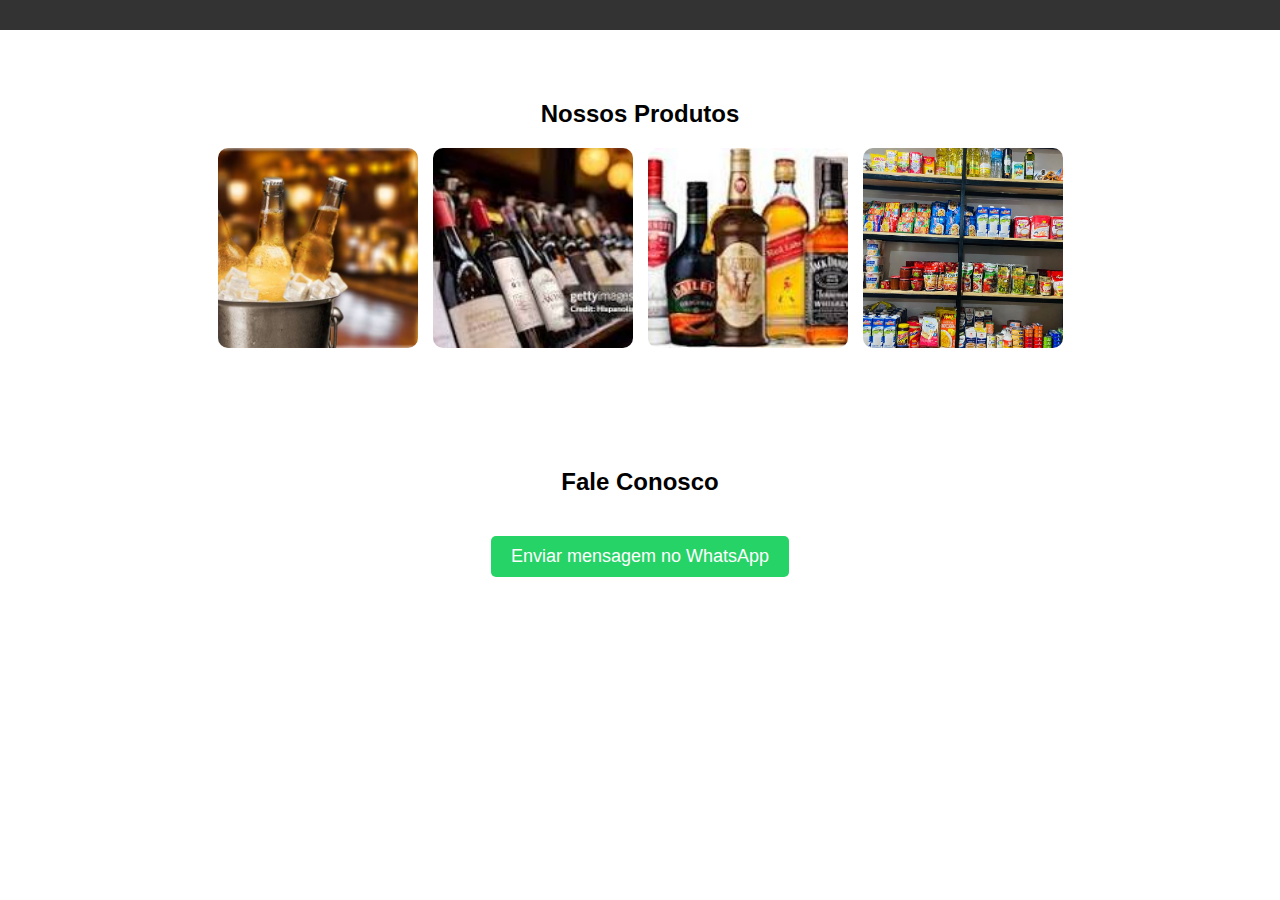
<file: deposito-bebidas/index.html>
<!DOCTYPE html>
<html lang="pt-BR">
<head>
    <meta charset="UTF-8">
    <meta name="viewport" content="width=device-width, initial-scale=1.0">
    <title>Conveniência Babinho</title>
    <style>
        body { font-family: Arial, sans-serif; margin: 0; padding: 0; text-align: center; }
        header { background: #333; color: white; padding: 15px; position: fixed; width: 100%; top: 0; left: 0; z-index: 1000; }
        nav { display: flex; justify-content: center; gap: 20px; }
        nav a { color: white; text-decoration: none; font-size: 18px; cursor: pointer; padding: 10px; transition: background 0.3s ease; }
        nav a:hover { background: rgba(255, 255, 255, 0.2); border-radius: 5px; }
        .container { padding: 80px 20px 20px; }
        .gallery { display: flex; flex-wrap: wrap; justify-content: center; gap: 15px; }
        .gallery img { width: 200px; height: 200px; object-fit: cover; border-radius: 10px; transition: transform 0.3s ease; cursor: pointer; }
        .gallery img:hover { transform: scale(1.1); }
        .whatsapp-btn { display: inline-block; margin-top: 20px; padding: 10px 20px; background: #25D366; color: white; text-decoration: none; font-size: 18px; border-radius: 5px; transition: background 0.3s ease; }
        .whatsapp-btn:hover { background: #1ebe57; }
    </style>
</head>
<body>
    <header></header>
    
    
    <div class="container" id="produtos">
        <h2>Nossos Produtos</h2>
        <div class="gallery">
            <img src="./img/cerveja.jpg" alt="Produto 1">
            <img src="./img/vinho.jpeg" alt="Produto 2">
            <img src="./img/destilados.jpeg" alt="Produto 3">
            <img src="./img/conviniencia.jpg" alt="Produto 4">
        </div>
    </div>
    
    <div class="container" id="contato">
        <h2>Fale Conosco</h2>
        <a href="https://wa.me/5584987251752" class="whatsapp-btn" target="_blank">Enviar mensagem no WhatsApp</a>
    </div>

    <script>
        document.querySelectorAll('nav a').forEach(anchor => {
            anchor.addEventListener('click', function(e) {
                e.preventDefault();
                const targetId = this.getAttribute('href').substring(1);
                document.getElementById(targetId).scrollIntoView({ behavior: 'smooth' });
            });
        });
    </script>
</body>
</html>
</file>
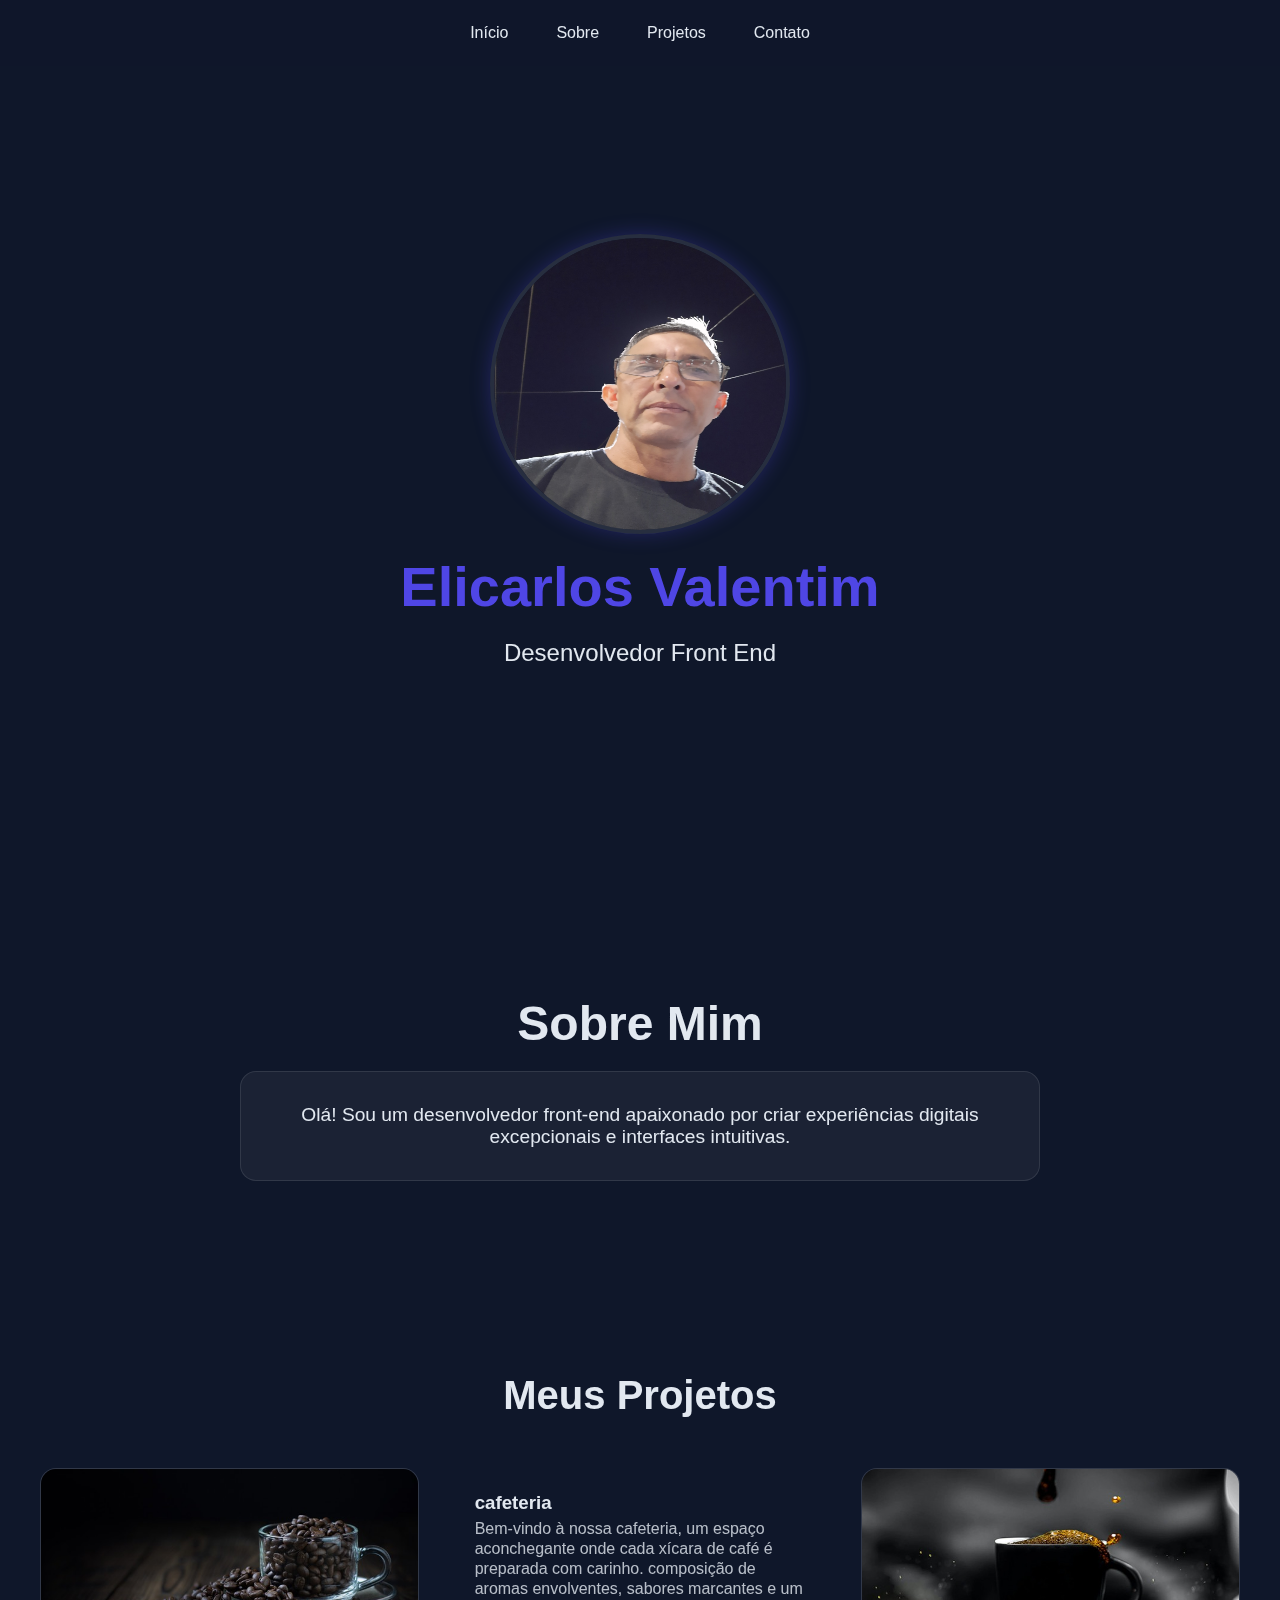
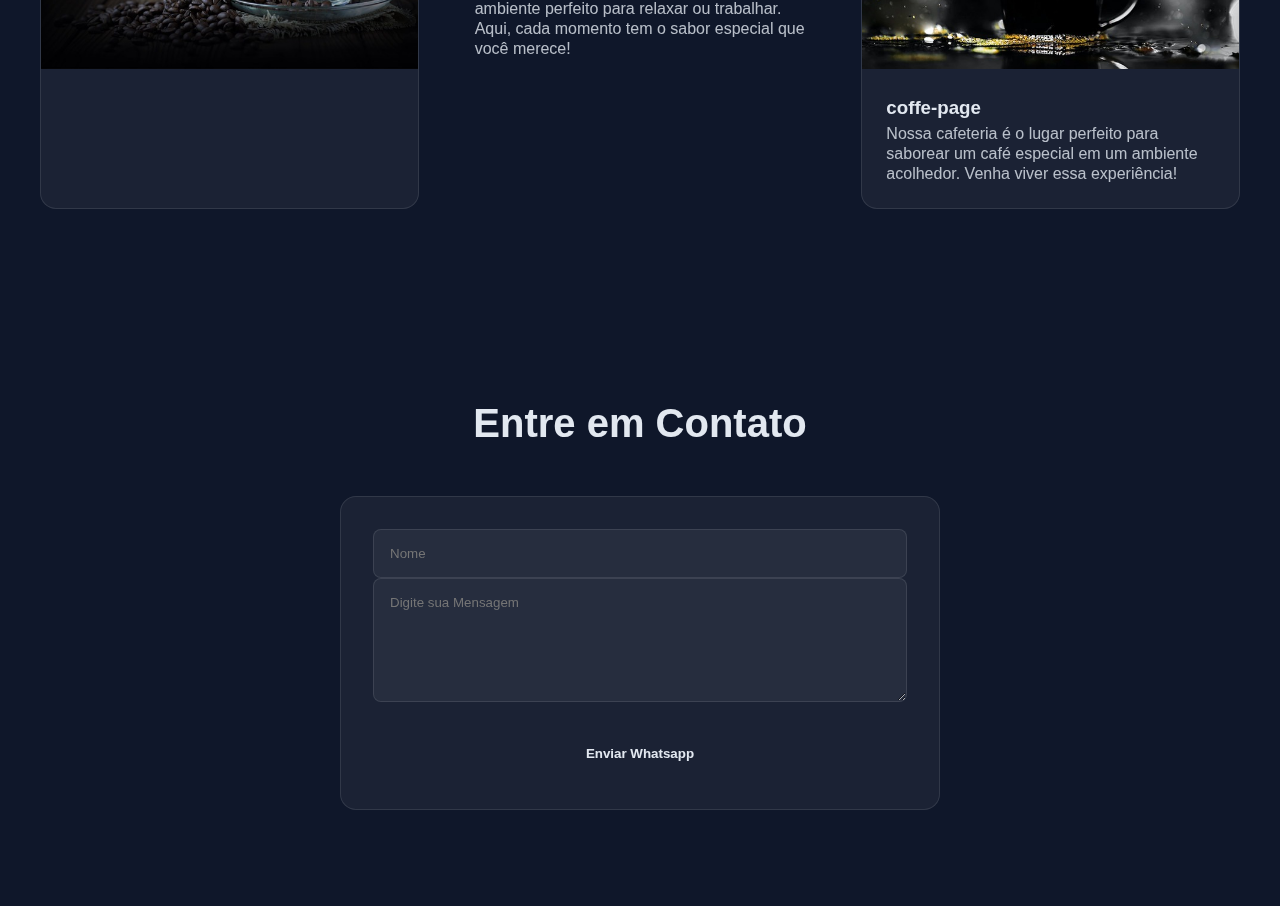
<file: Portfolio-eli2/index.html>
<!DOCTYPE html>
<html lang="pt-br">
  <head>
    <meta charset="UTF-8" />
    <meta name="viewport" content="width=device-width, initial-scale=1.0" />
    <link rel="stylesheet" href="styles.css" />
    <title>Portfólio</title>
  </head>
  <body>
    <div class="particulas"></div>
    <nav class="navegacao">
      <ul class="menu">
        <li>
          <a href="#inicio" class="menu-link">Início</a>
        </li>
        <li>
          <a href="#sobre" class="menu-link">Sobre</a>
        </li>
        <li>
          <a href="#projetos" class="menu-link">Projetos</a>
        </li>
        <li>
          <a href="#contato" class="menu-link">Contato</a>
        </li>
      </ul>
    </nav>

    <main id="inicio" class="cabecalho">
      <img
        src="./img/IMG_20221116_185719904.jpg"
        alt="Foto de Elicarlos Valentim"
        class="foto-perfil"/>

      <h1>Elicarlos Valentim</h1>

      <p class="cabecalho-sub-titulo">Desenvolvedor Front End</p>
    </main>

    <section id="sobre" class="sobre">
      <h2 class="sobre-titulo">Sobre Mim</h2>
      <div class="sobre-caixa">
        <p class="sobre-paragrafo">
          Olá! Sou um desenvolvedor front-end apaixonado por criar experiências
          digitais excepcionais e interfaces intuitivas.
        </p>
      </div>
    </section>

    <section id="projetos" class="projetos">
      <h2 class="projetos-titulo">Meus Projetos</h2>
      <div class="projetos-caixa">
        <div class="projetos-card">
          <img
            src="./img/WhatsApp Image 2025-03-11 at 22.55.45.jpeg"
            alt="projeto1"
            class="projetos-imagem"
          />
        </div>

        <div class="caixa-textos-projetos">
          <h3 class="info-projetos">cafeteria</h3>
          <p class="paragrafo-projetos">
            Bem-vindo à nossa cafeteria, um espaço aconchegante onde cada xícara
            de café é preparada com carinho. composição de aromas envolventes,
            sabores marcantes e um ambiente perfeito para relaxar ou trabalhar.
            Aqui, cada momento tem o sabor especial que você merece!
          </p>
        </div>

        <div class="projetos-card">
          <img
            src="./img/WhatsApp Image 2025-03-11 at 22.58.16.jpeg"
            alt="projeto2"
            class="projetos-imagem">

          <div class="caixa-textos-projetos">

            <h3 class="info-projetos">coffe-page</h3>

            <p class="paragrafo-projetos">
              Nossa cafeteria é o lugar perfeito para saborear um café especial
              em um ambiente acolhedor. Venha viver essa experiência!
            </p>

          </div>

        </div>

      </div>

    </section>

    <section id="contatos" class="contatos">

      <h2 class="contatos-titulo">Entre em Contato</h2>

      <form
        class="formulario-contato"
        id="formulario"
        onsubmit="enviarWhats(event)">

        <div class="nome-form">

          <input placeholder="Nome" class="campo-form" id="nome" />

        </div>

        <div class="grupo-form">

          <textarea
            class="campo-form"
            placeholder="Digite sua Mensagem"
            rows="6"
            id="mensagem"></textarea>

        </div>

        <button type="submit" class="botão-form">Enviar Whatsapp</button>

      </form>

    </section>

    <script src="scripts.js"></script>
  </body>
</html>
</file>
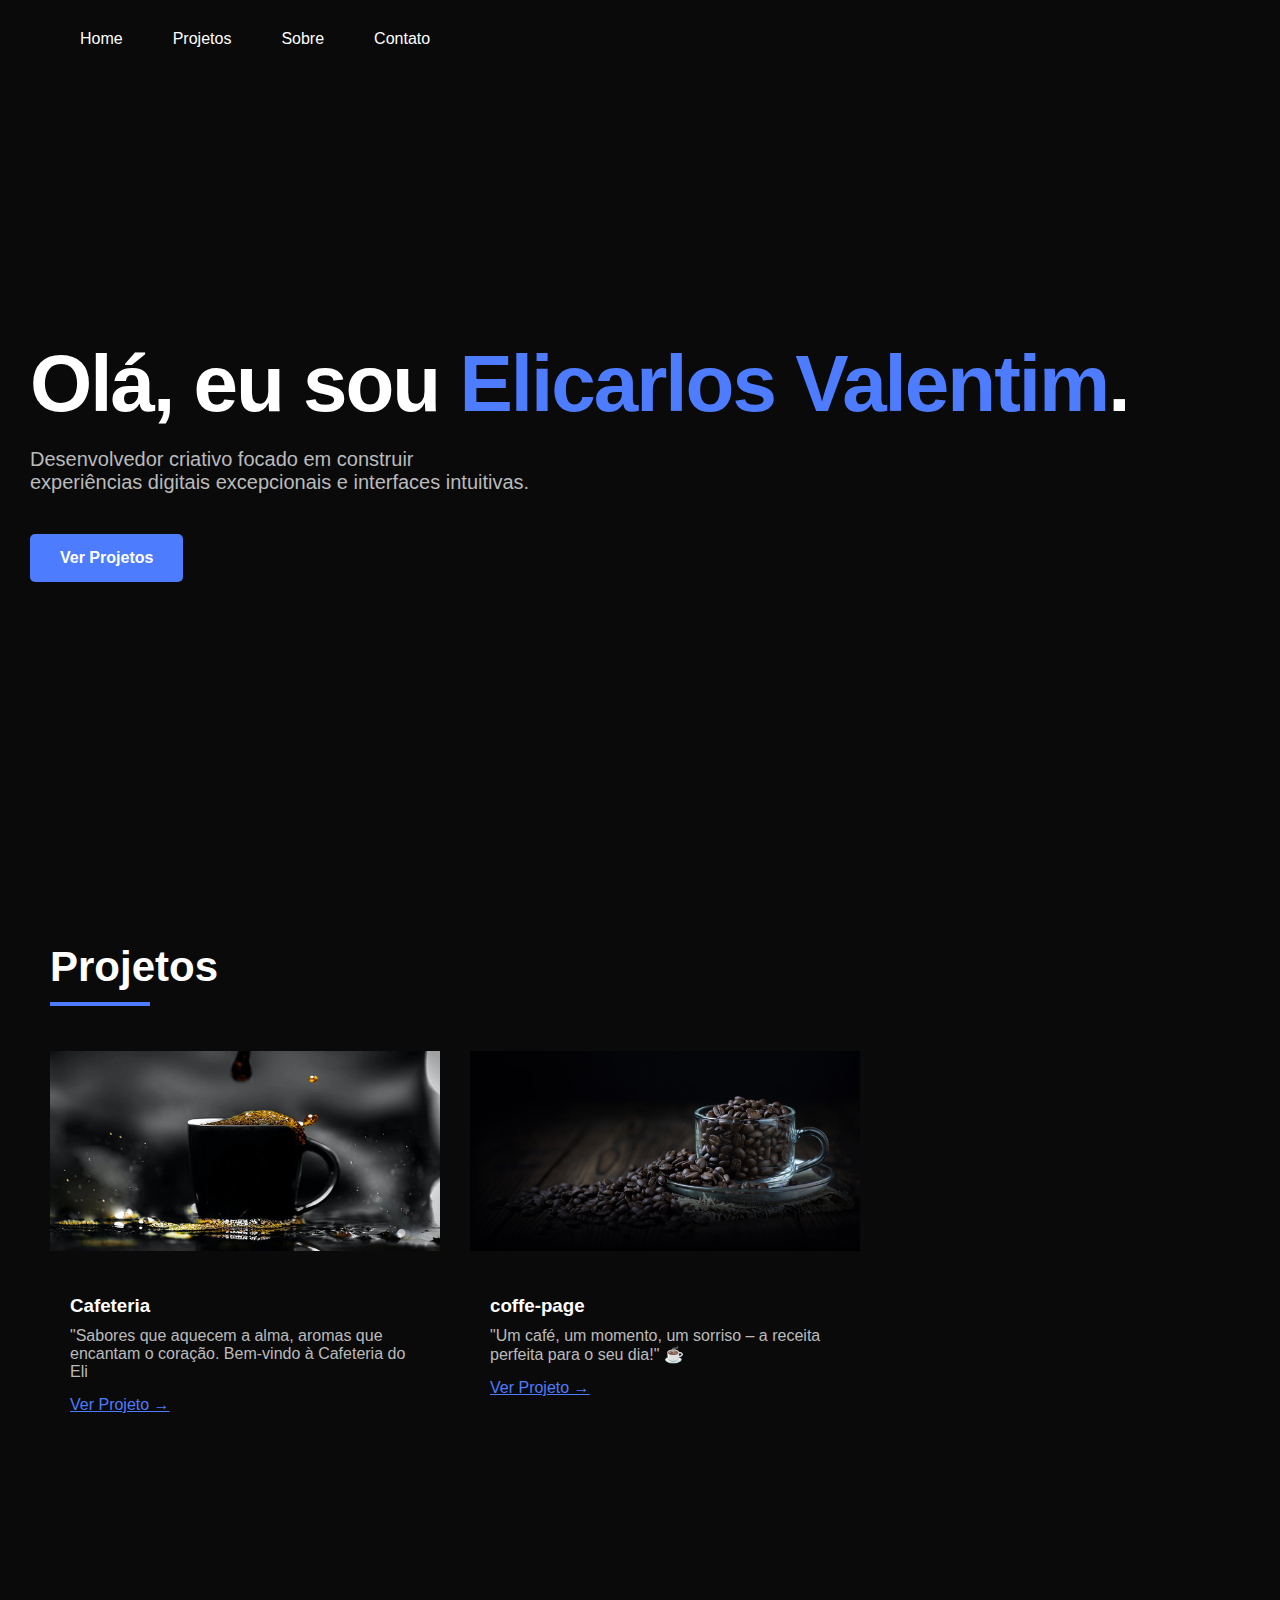
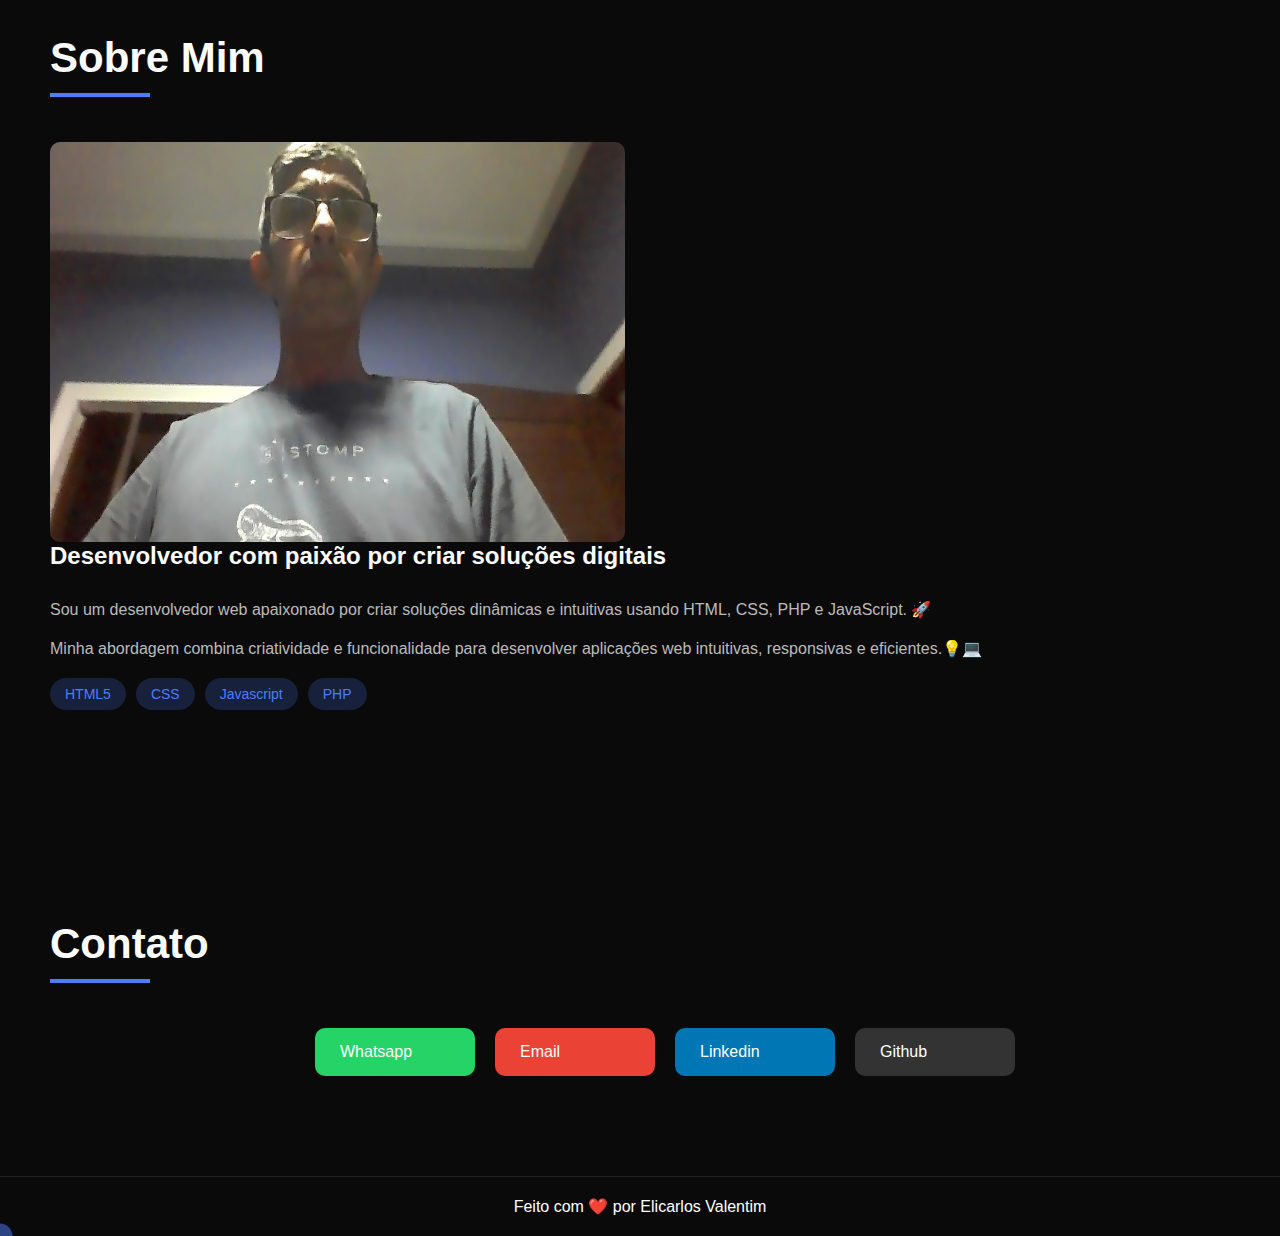
<file: portifolio-eli/index.html>
<!DOCTYPE html>
<html lang="pt-br">
  <head>
    <meta charset="UTF-8" />
    <meta name="viewport" content="width=device-width, initial-scale=1.0" />
    <link rel="stylesheet" href="styles.css" />
    <title>Portifólio | Elicarlos Valentim</title>
  </head>
  <body>
    <header>
      <ul>
        <li>
          <a>Home</a>
        </li>
        <li>
          <a>Projetos</a>
        </li>
        <li>
          <a>Sobre</a>
        </li>
        <li>
          <a>Contato</a>
        </li>
      </ul>
    </header>

    <section class="principal">
      <div>
        <h1>Olá, eu sou <span>Elicarlos Valentim</span>.</h1>
        <p>
          Desenvolvedor criativo focado em construir experiências digitais
          excepcionais e interfaces intuitivas.
        </p>
        <a class="botao efeito-cursor">Ver Projetos</a>
      </div>
    </section>

    <section class="secao">
      <h2 class="titulo-secao">Projetos</h2>

      <div class="grade-projetos efeito-cursor">
        <div class="card-projeto">
          <img
            class="img-projeto efeito-cursor"
            src="./img/cafeteria/coffe-page/img/about-img.jpg"
            alt="imagem-cafeteria"
          />
          <div class="info-projeto">
            <h3>Cafeteria</h3>
            <p>
              "Sabores que aquecem a alma, aromas que encantam o coração.
              Bem-vindo à Cafeteria do Eli
            </p>
            <a href="" >Ver Projeto →</a>
          </div>
        </div>

        <div class="card-projeto">
          <img
            class="img-projeto efeito-cursor"
            src="./img/cafeteria/img/home-img.jpg"
            alt="imagem-coffe-page"
          />
          <div class="info-projeto efeito-cursor">
            <h3>coffe-page</h3>
            <p>
              "Um café, um momento, um sorriso – a receita perfeita para o seu
              dia!" ☕
            </p>
            <a href="http://127.0.0.1:5500/index.html">Ver Projeto →</a>
          </div>
        </div>
      </div>
    </section>

    <section class="secao">
        <h2 class="titulo-secao">Sobre Mim</h2>

        <div class="sobre">
            <img class="img-sobre" src="./img/cafeteria/WIN_20241012_17_58_49_Pro.jpg">
        </div>

        <div class="conteudo-sobre">
            <h2>Desenvolvedor com paixão por criar soluções digitais</h2>

            <p>Sou um desenvolvedor web apaixonado por criar soluções dinâmicas e intuitivas usando HTML, CSS, PHP e JavaScript. 🚀</p>

            <p>Minha abordagem combina criatividade e funcionalidade para desenvolver aplicações web intuitivas, responsivas e eficientes.💡💻</p>

            <div class="habilidades">
                <span class="tag-habilidades efeito-cursor">HTML5</span>
                <span class="tag-habilidades efeito-cursor">CSS</span>
                <span class="tag-habilidades efeito-cursor">Javascript</span>
                <span class="tag-habilidades efeito-cursor">PHP</span>
            </div>
        </div>
    </section>

    <section class="secao">
      <h2 class="titulo-secao">Contato</h2>

      <div class="botoes-contato">
        <a href="https://wa.me/5584987251752?text=Ol%C3%A1%20fala%20comigo!" class="botao-contato whatsapp efeito-cursor">

          <span>Whatsapp</span>
        </a>

        <a href="mailto:contato@meucontato.com.br" class="botao-contato email efeito-cursor">

          <span>Email</span>
        </a>

        <a href="https://www.linkedin.com/in/elicarlos-alexandre-silva-31ab8727b/" class="botao-contato linkedin efeito-cursor
        ">

          <span>Linkedin</span>
        </a>

        <a href="https://github.com/Eli380" class="botao-contato github efeito-cursor">

          <span>Github</span>
        </a>

      </div>
    </section>

    <footer>
      <p>Feito com ❤️ por Elicarlos Valentim</p>
    </footer>

    <div class="cursor"></div>


  </body>
  <script>
    const cursor = document.querySelector('.cursor')

    document.addEventListener('mousemove', function(info){
      cursor.style.left = info.clientX + 'px'
      cursor.style.top = info.clientY + 'px'
    })

  </script>
</html>
</file>
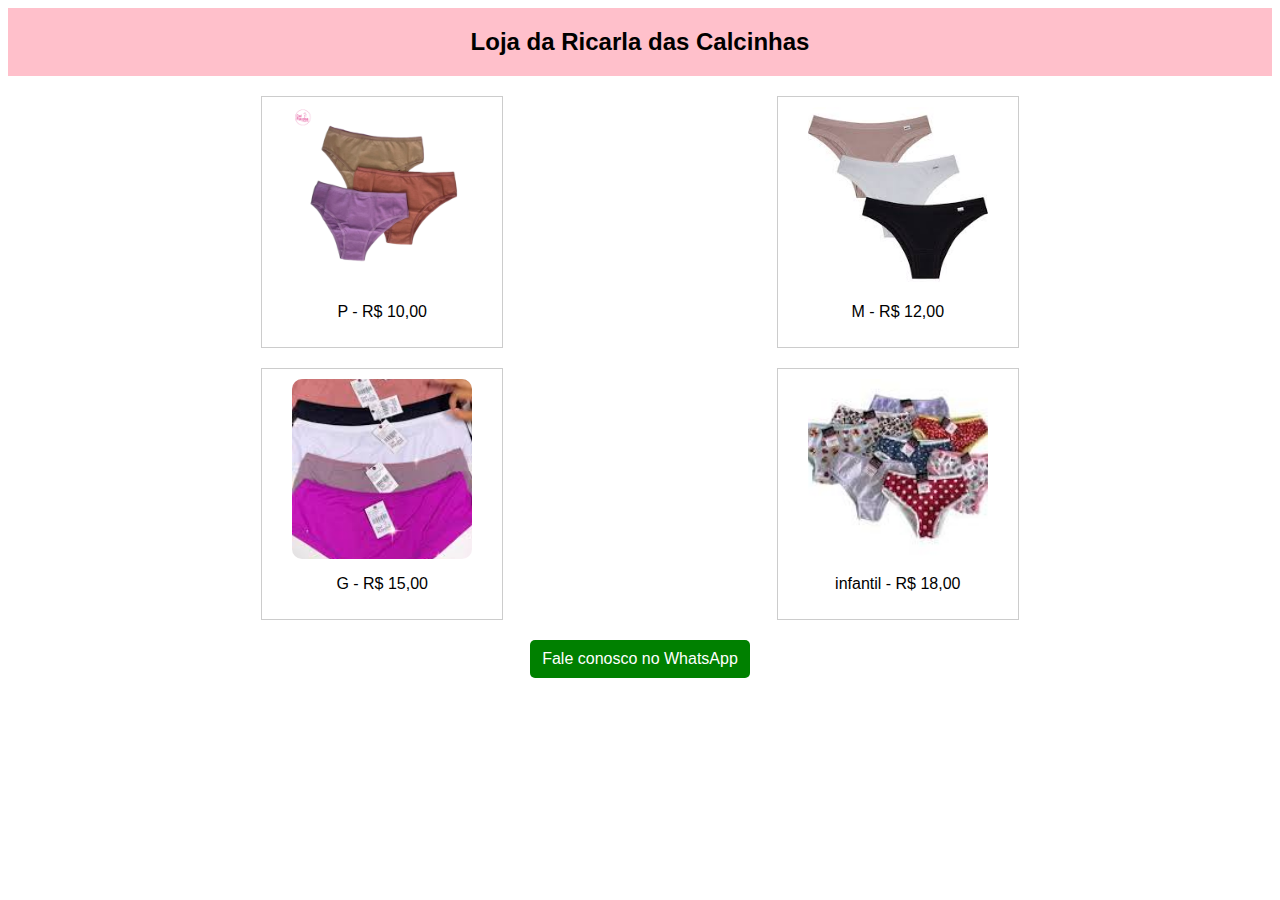
<file: site-calcinhas/index.html>
<!DOCTYPE html>
<html lang="pt-BR">
<head>
    <meta charset="UTF-8">
    <meta name="viewport" content="width=device-width, initial-scale=1.0">
    <title>Loja de Calcinhas</title>
    <style>
        body {
            font-family: Arial, sans-serif;
            text-align: center;
        }
        header {
            background-color: pink;
            padding: 20px;
            font-size: 24px;
            font-weight: bold;
        }
        .container {
            margin: 20px auto;
            width: 80%;
            display: grid;
            grid-template-columns: repeat(2, 1fr); /* 2 colunas */
            gap: 20px;
            justify-items: center; /* Alinha as imagens no centro */
        }
        .produto {
            border: 1px solid #ccc;
            padding: 10px;
            display: flex;
            flex-direction: column;
            align-items: center;
            width: 220px;
            text-align: center;
            transition: transform 0.3s ease-in-out; /* Adicionando transição suave */
        }
        .produto img {
            width: 180px;
            height: 180px;
            object-fit: cover;
            border-radius: 10px;
        }
        .produto:hover {
            transform: scale(1.1); /* Efeito de aumento ao passar o mouse */
        }
        .zap-btn {
            background-color: green;
            color: white;
            padding: 10px;
            display: block;
            margin: 20px auto;
            text-decoration: none;
            width: 200px;
            border-radius: 5px;
            font-size: 16px;
            transition: background-color 0.3s;
        }
        .zap-btn:hover {
            background-color: rgb(93, 187, 20); /* Efeito de hover no botão */
        }
    </style>
</head>
<body>
    <header>
        Loja da Ricarla das Calcinhas
    </header>
    <div class="container">
        <div class="produto">
            <img src="./img/Calcinha-Juvenil p.png" alt="Calcinha tamanho P">
            <p>P - R$ 10,00</p>
        </div>
        <div class="produto">
            <img src="./img/calcinha m.jpeg" alt="Calcinha tamanho M">
            <p>M - R$ 12,00</p>
        </div>
        <div class="produto">
            <img src="./img/calcinha G.jpeg" alt="Calcinha tamanho G">
            <p>G - R$ 15,00</p>
        </div>
        <div class="produto">
            <img src="./img/calcinha-infantil.jpeg" alt="Calcinha tamanho infantil">
            <p>infantil - R$ 18,00</p>
        </div>
    </div>
    <a href="https://wa.me/558497076830" class="zap-btn" id="whatsapp-btn" target="_blank">Fale conosco no WhatsApp</a>

    <script>
        // Efeito de confirmação ao clicar no botão do WhatsApp
        const whatsappBtn = document.getElementById('whatsapp-btn');

        whatsappBtn.addEventListener('click', function() {
            alert('Você será redirecionado para o WhatsApp!');   
        });
    </script>
</body>
</html>
</file>
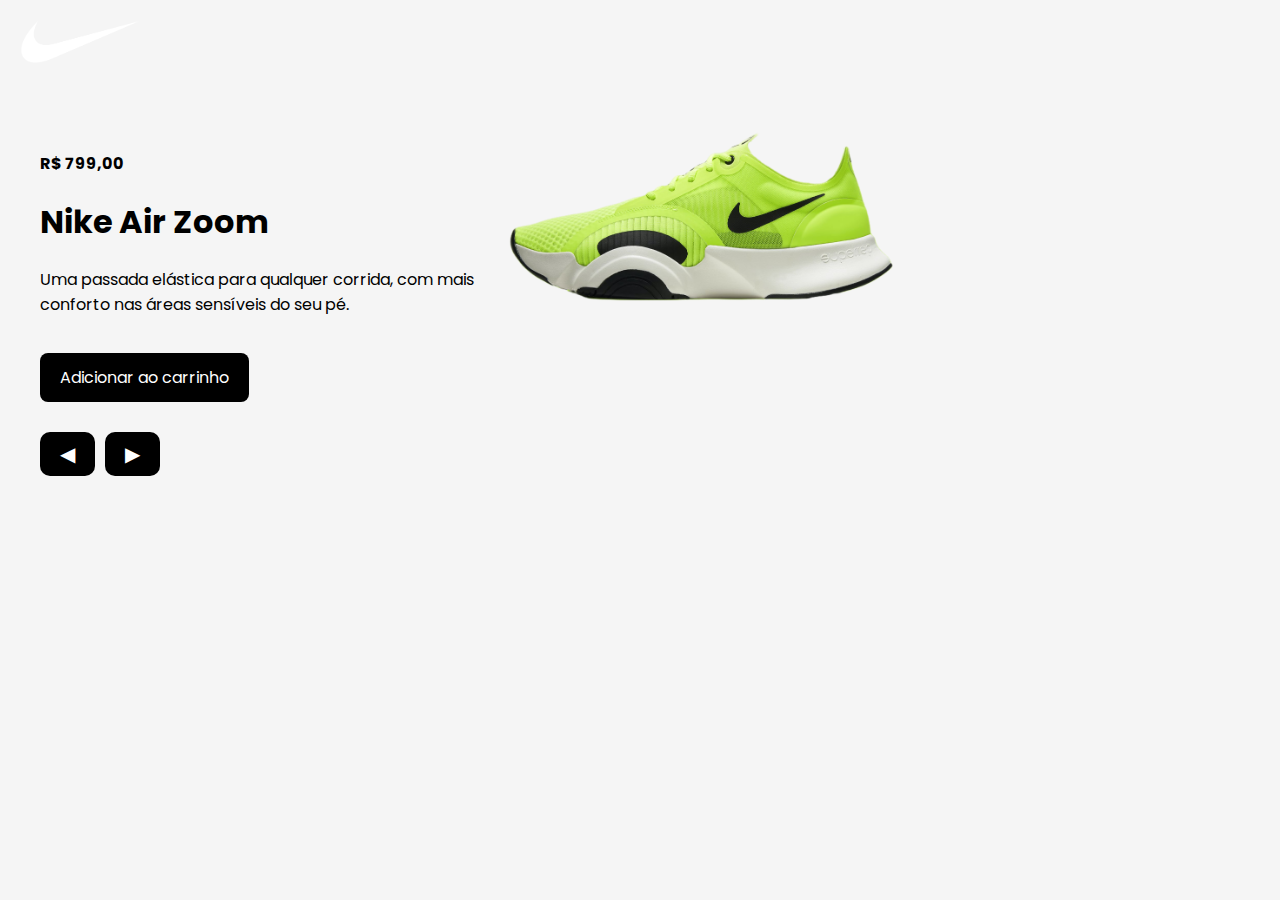
<file: Portfolio-eli2/Nike/index.html>
<!DOCTYPE html>
<html lang="pt-br">
  <head>
    <meta charset="UTF-8" />
    <meta name="viewport" content="width=device-width, initial-scale=1.0" />
    <link rel="stylesheet" href="styles.css" />
    <link rel="preconnect" href="https://fonts.googleapis.com" />
    <link rel="preconnect" href="https://fonts.gstatic.com" crossorigin />
    <link
      href="https://fonts.googleapis.com/css2?family=League+Gothic&family=Noto+Sans:ital,wght@0,100..900;1,100..900&family=Poppins:ital,wght@0,100;0,200;0,300;0,400;0,500;0,600;0,700;0,800;0,900;1,100;1,200;1,300;1,400;1,500;1,600;1,700;1,800;1,900&family=Roboto+Condensed:ital,wght@0,100..900;1,100..900&family=Roboto+Serif:opsz,wght@8..144,700&family=Roboto:wght@100;300;400;500;700&display=swap"
      rel="stylesheet"
    />
    <title>Nike DevEli</title>
  </head>
  <body>
    <img src="img/logo.png" class="logo" />
  
    <div class="caixa-principal">
      <div class="caixa-texto">
        <h4 id="preco">R$ 799,00</h4>
        <h1 class="Air" id="titulo">Nike Air Zoom</h1>
        <p id="descricao">
          Uma passada elástica para qualquer corrida, com mais conforto nas áreas sensíveis do seu pé.
        </p>
        <a class="botao-carrinho">Adicionar ao carrinho</a>
  
        <div class="botoes-slider">
          <button onclick="voltarModelo()">◀</button>
          <button onclick="proximoModelo()">▶</button>
        </div>
      </div>
  
      <div class="caixa-imagem">
        <img src="img/nike1.png" class="imagem-tenis" />
      </div>
    </div>
  
    <script src="scripts.js"></script>
  </body>
  
</html>
</file>
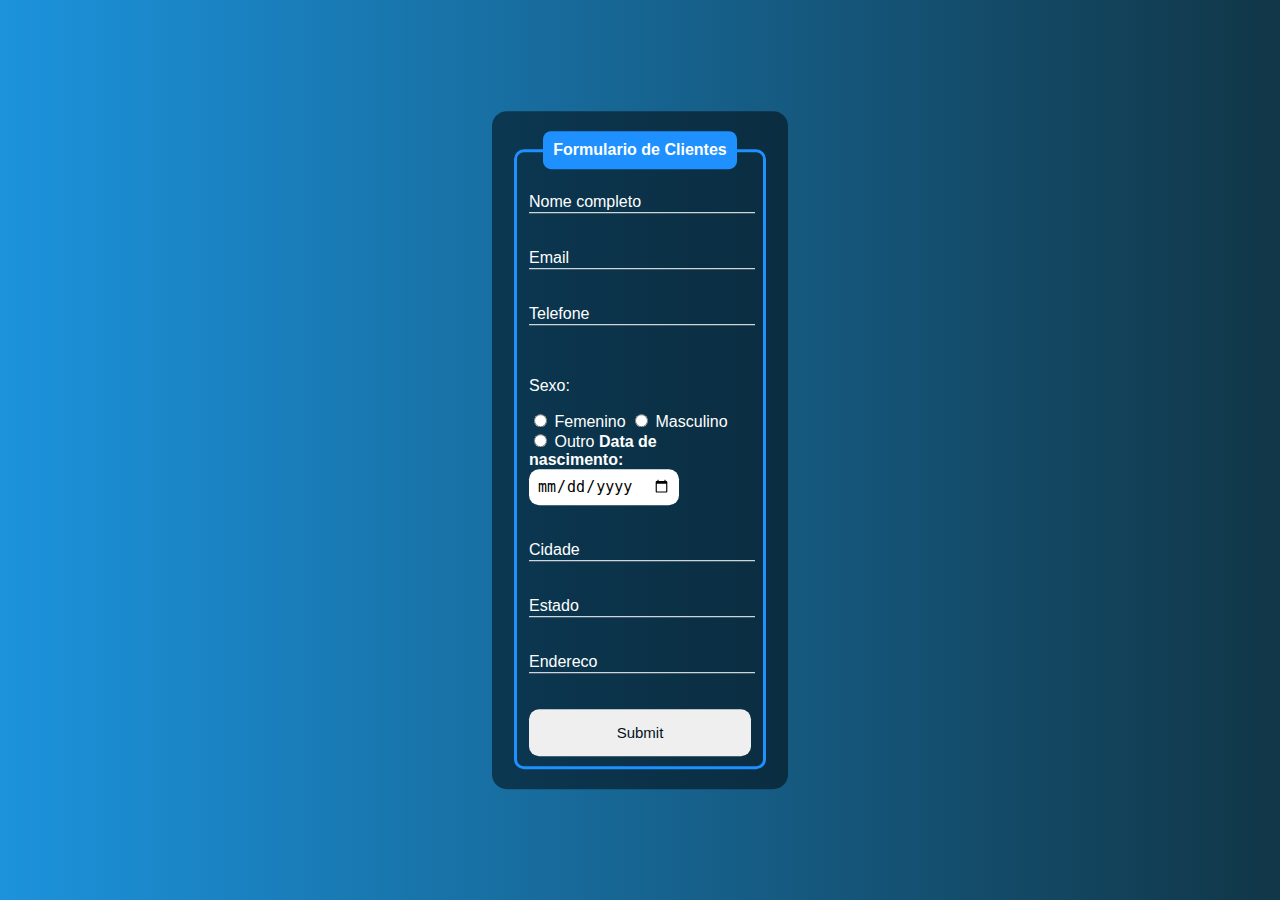
<file: formulario.html>
<!DOCTYPE html>
<html lang="pt-br">
<head>
    <meta charset="UTF-8">
    <meta name="viewport" content="width=device-width, initial-scale=1.0">
    <title>FORMULARIO | GN</title>
    <style>
        body{
            font-family: Arial, Helvetica, sans-serif;
            background-image: linear-gradient(to right, rgb(28,147,220),rgb(17,54,71));
        }
        .box{
            color: white;
            position:absolute;
            top: 50%;
            left: 50%;
            transform:translate(-50%, -50%);
            background-color: rgba(0, 0, 0, 0.5);
            padding: 20px;
            border-radius: 15px;
            width: 20%
        }
        fieldset{
            border: 3px solid dodgerblue;
            border-radius: 10px;
        }
        legend{
            border: 1px solid dodgerblue;
            padding: 10px;
            text-align: center;
            background-color: dodgerblue;
            border: 5px;
            border-radius: 8px;
        }
        .inputBox{
            position: relative;   
        }
        .inputUser{
            background: none;
            border: none;
            border-bottom: 1px solid white;
            outline: none;
            color: white;
            font-size: 15px;
            width: 100%;
            letter-spacing: 2px;
            cursor: pointer;
        }
        .labelInput{
            position: absolute;
            top: 0px;
            left: 0px;
            pointer-events: none;
            transition: .5s;
            

        }
        .inputUser:focus ~ .labelInput,
        .inputUser :valid ~ .labelInput{  
            top: -20px;
            font-size: 12px;
            color: dodgerblue;
        } 
        #data_nascimento{
            border: none;
            padding: 8px;
            border-radius: 10px;
            outline: none;
            font-size: 15px;
            cursor: pointer;
        }
        #submit{
            background-image: linear-gradient(to rigtht,rgb(17, 53, 95), rgb(90,20,220));
            width: 100%;
            border: none;
            padding: 15px;
            color: rgb(5, 17, 29);
            font-size: 15px;
            cursor: pointer;
            border-radius: 10px;   
        }
        #submit :hover{
            background-image: linear-gradient(to right, rgb(0,80, 172), rgb(80, 19, 195));
        }


    </style>
</head>
<body>
    <div class="box">
        <form action="">
            <fieldset>
                <legend><b>Formulario de Clientes</b></legend><br>
                <div class="inputBox">
                    <input type="text" name="nome" id="nome" class="inputUser" required>
                    <label for="nome" class="labelInput">Nome completo</label>
                </div>
                <br><br>
                <div class="inputBox">
                    <input type="text" name="email" id="email" class="inputUser" required>
                    <label for="email" class="labelInput">Email</label>
                </div>
                <br><br>
                <div class="inputBox">
                    <input type="tel" name="telefone" id="telefone" class="inputUser" required>
                    <label for="telefone" class="labelInput">Telefone</label>
                </div>
                <br><br>
                <p>Sexo:</p>
                <input type="radio" id="femenino" name="genero" value="femenino" required>
                <label for="femenino">Femenino</label>
                <input type="radio" id="masculino" name="genero" value="masculino" required>
                <label for="masculino">Masculino</label>
                <input type="radio" id="outro" name="genero" value="outro" required>
                <label for="outro">Outro</label>
                
                
                <label for="data_nascimento"><b>Data de nascimento:</b></label>
               <input type="date" name="data_nascimento" id="data_nascimento" required>
                 <br>   
                
                <br><br>
                <div class="inputBox">
                    <input type="text" name="cidade" id="cidade" class="inputUser" required>
                    <label for="cidade" class="labelInput">Cidade</label>
                </div>
                <br><br>
                <div class="inputBox">
                    <input type="text" name="estado" id="estado" class="inputUser" required>
                    <label for="estado" class="labelInput">Estado</label>
                </div>
                <br><br>
                <div class="inputBox">
                    <input type="text" name="endereco" id="endereco" class="inputUser" required>
                    <label for="endereco" class="labelInput">Endereco</label>
                </div>
                <br><br>
                <input type="submit" name="submit" id="submit">
            </fieldset>
        </form>
    </div>
    
</body>
</html>
</file>
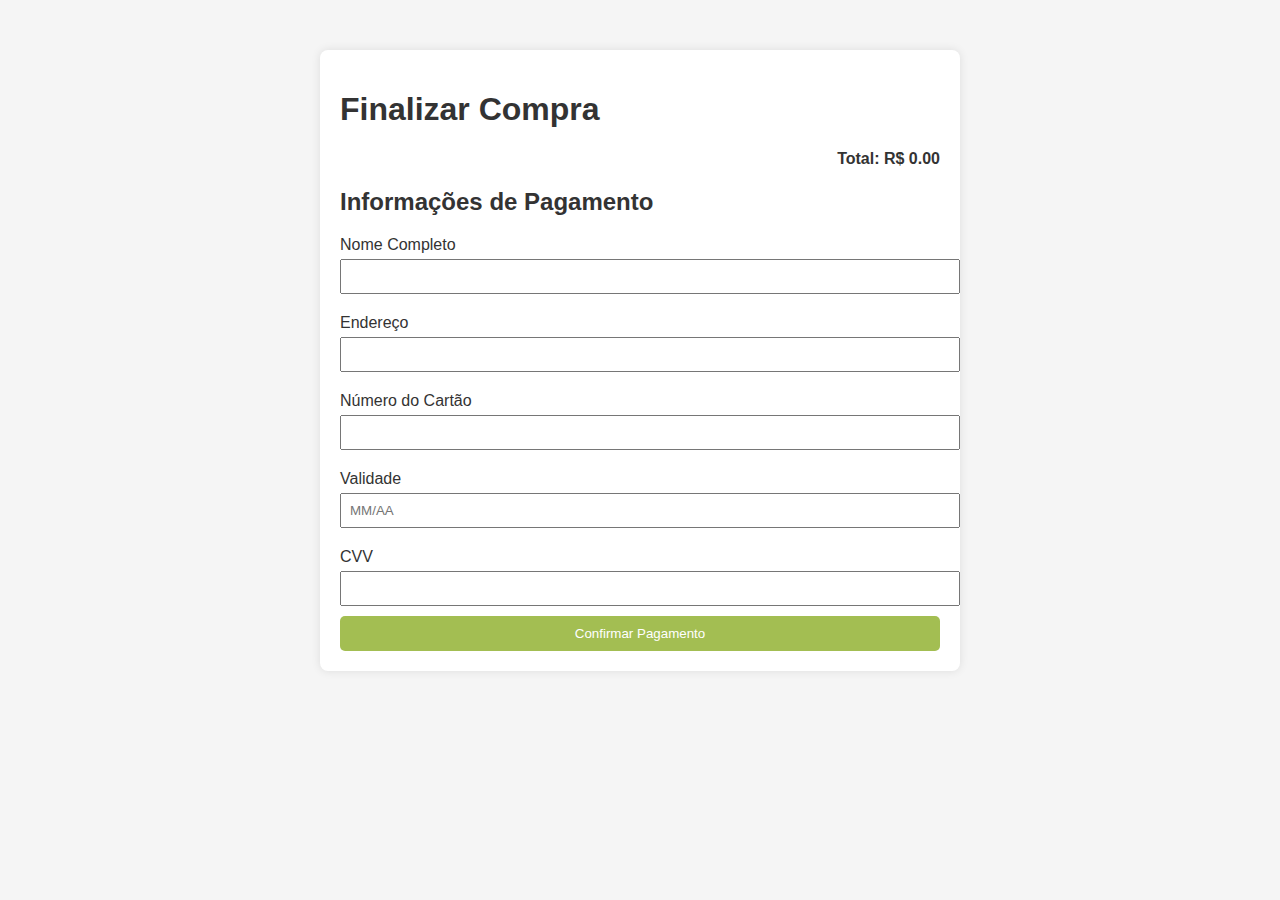
<file: Portfolio-eli2/Nike/checkout.html>
<!DOCTYPE html>
<html lang="pt-br">
<head>
  <meta charset="UTF-8">
  <meta name="viewport" content="width=device-width, initial-scale=1.0">
  <title>Checkout - Nike DevEli</title>
  <link rel="stylesheet" href="styles.css">
</head>
<body>
  <div class="checkout-container">
    <h1>Finalizar Compra</h1>
    <div class="checkout-itens">
      <!-- Itens do carrinho serão inseridos aqui via JavaScript -->
    </div>
    <div class="checkout-total">
      <strong>Total: R$ <span id="total">0,00</span></strong>
    </div>
    <form id="checkout-form">
      <h2>Informações de Pagamento</h2>
      <label for="nome">Nome Completo</label>
      <input type="text" id="nome" name="nome" required>

      <label for="endereco">Endereço</label>
      <input type="text" id="endereco" name="endereco" required>

      <label for="cartao">Número do Cartão</label>
      <input type="text" id="cartao" name="cartao" required>

      <label for="validade">Validade</label>
      <input type="text" id="validade" name="validade" placeholder="MM/AA" required>

      <label for="cvv">CVV</label>
      <input type="text" id="cvv" name="cvv" required>

      <button type="submit">Confirmar Pagamento</button>
    </form>
  </div>
  <script src="checkout.js"></script>
</body>
</html>
</file>
<file: Portfolio-eli2/styles.css>
*{
    margin: 0;
    padding: 0;
    box-sizing: border-box;
    font-family: 'Segoe UI', Tahoma, Geneva, Verdana, sans-serif;
}

html {
    scroll-behavior: smooth;
}

:root {
    --primaria: #4f46e5;
    --secundaria: #7c3aed;
    --escuro: #0f172a;
    --maisEscuro: #e2e8f0;
    --claro: #e2e8f0;
    --vidro: rgba(255, 255, 255, 0.1);

}

body {
    background-color: var(--escuro);
    color: var(--claro);
}

.navegacao {
    position: fixed;
    top: 0;
    background: rgba(15, 23, 42, 0.8);
    width: 100%;
    z-index: 100;
    padding: 1.5rem;
}

.menu {
    display: flex;
    justify-content: center;
    list-style: none;
    gap: 3rem;
}

.menu-link{
    text-decoration: none;
    color: var(--claro);
    font-weight: 500;
    position: relative;
    padding: 0.5rem 0;
}

.menu-link::after{
    content: '';
    height: 2px;
    width: 0;
    position: absolute;
    bottom: 0;
    left: 0;
    background: linear-gradient(90deg, var(--primaria),var(--secundaria));
    transition: width 0.5s ease;
}

.menu-link:hover::after {
    width: 100%;
}

.cabecalho {
    min-height: 100vh;
    display: flex;
    justify-content: center;
    align-items: center;
    flex-direction: column;
}

.foto-perfil {
    width: 300px;
    height: 300px;
    box-shadow: 0 0 20px rgba(79, 70, 229, 0.3);
    border-radius: 50%;
    border: 4px solid var(--vidro);
    animation: flutuar 5s ease-in-out infinite;
}

h1 {
    font-size: 3.5rem;
    color: var(--primaria);
    font-weight: bold;
    margin: 20px;
}

.cabecalho-sub-titulo {
    font-size: 1.5rem;
    color: var(--claro);
}

.sobre {
    padding: 6rem 2rem;
}

.sobre-titulo {
    font-size: 3rem;
    color: var(--claro);
    text-align: center;
    margin-bottom: 20px;
}

.sobre-caixa {
    padding: 2rem;
    max-width: 800px;
    margin: 0 auto;
    border-radius: 16px;
    border: 1px solid var(--vidro);
    backdrop-filter: blur(10px);
    background: rgba(255, 255, 255,0.05);
}

.sobre-paragrafo {
    text-align: center;
    font-size: 1.2rem;
}

.projetos {
    padding: 6rem 2rem;
}

.projetos-caixa {
    display: grid;
    grid-template-columns: repeat(auto-fit, minmax(300px,1fr));
    gap: 2rem;
    max-width: 1200px;
    margin: 0 auto;
}

.projetos-card {
    background: rgba(255, 255, 255,0.05);
    border-radius: 16px;
    backdrop-filter: blur(5px);
    border: 1px solid var(--vidro);
    overflow: hidden;
    transition: all 0.5s ease;
    cursor: pointer;
}
.projetos-titulo {
    text-align: center;
    font-size: 2.5rem;
    margin-bottom: 50px;
}

.projetos-card:hover{
    box-shadow: 0 10px 20px rgba(79, 70,229, 0.2);
    transform: translateY(-10px) scale(1.03);
}
.projetos-imagem {
    height: 200px;
    width: 100%;
    object-fit: cover;
}

.caixa-textos-projetos {
    padding: 1.5rem;
}

.paragrafo-projetos {
    color: rgba(226, 232,240,0.8);
    line-height: 1.25rem;
}
.info-projetos {
    margin-bottom: 5px;
}

.contatos {
   padding: 6rem 2rem;
}

.contatos-titulo {
    text-align: center;
    font-size: 2.5rem;
    margin-bottom: 50px;
}

.formulario-contato {
    max-width: 600px;
    margin: 0 auto;
    background: rgb(255, 255, 255, 0.05);
    backdrop-filter: blur(5px);
    padding: 2rem;
    border: 1px solid var(--vidro);
    border-radius: 16px;
}

.campo-form {
    width: 100%;
    padding: 1rem;
    background: rgba(255, 255, 255, 0.05);
    border-radius: 8px;
    color: var(--claro);
    border: 1px solid var(--vidro);
    outline: none;
}

.campo-form:focus {
    border-color: var(--secundaria);
    box-shadow: 0 0 10px rgba(79, 70, 229, 0.3);
}

.grupo-form {
    margin-bottom: 1.5rem;
}

.botão-form {
    color: var(--claro);
    background: linear-gradient(45deg, var(--primaria), (var(--secundaria),));
    padding: 1rem 2rem;
    border: none;
    border-radius: 8px;
    cursor: pointer;
    font-weight: bold;
    width: 100%;
    transition: all 0.5 ease;
}

.botao-form:hover {
    transform: translateY(-4px);
    box-shadow: 0 5px 15px rgba(79, 70, 229, 0.4);
}

.particulas{
    position: fixed;
    top: 0;
    left: 0;
    width: 100%;
    height: 100%;
    z-index: -1;
    opacity: 0.5;
    background: radial-gradient(circle at 10% 20%, var(--primaria) 0% transparent 20%), radial-gradient(circle at 90% 80%, var(--secundaria) 0%, transparent 20%);
}

@keyframes flutuar {
    0%, 100% {
        transform: translateY(0);
    }
    50% {
        transform: translateY(-20px);
    }
}
</file>
<file: portifolio-eli/styles.css>
*{
   margin: 0;
   padding: 0;
   box-sizing: border-box;
   font-family: 'Segoe UI', Tahoma, Geneva, Verdana, sans-serif; 
}

body {
    background: #0a0a0a;
    color: #fff;
}

.secao {
    padding: 100px 0;
    padding-left: 50px;
}

header {
    display: flex;
    justify-content: space-between;
    align-items: center;
    padding: 30px;
    margin-left: 50px;
}

ul {
    display: flex;
    gap: 50px;
    list-style: none;
}

.principal {
    display: flex;
    align-items: center;
    margin-left: 30px;
    min-height: 85vh;
}

.principal h1 {
    font-size: 80px;
    line-height: 1.1;
    margin-bottom: 20px;
    letter-spacing: -2px;
}

.principal h1 span {
    color: #4d7cfe;
}

.principal p {
    font-size: 20px;
    margin-bottom: 20px;
    max-width: 500px;
    color: #bbb;
    margin-bottom: 40px;
}

.botao {
    display: inline-block;
    padding: 15px 30px;
    background-color: #4d7cfe;
    color: #fff;
    font-weight: bold;
    border-radius: 5px;
}

.titulo-secao {
    font-size: 42px;
    margin-bottom: 60px;
    position: relative;
}

.titulo-secao::after {
    content: '';
    position: absolute;
    left: 0;
    bottom: -15px;
    width: 100px;
    height: 4px;
    background-color: #4d7cfe;
} 

.grade-projetos {
    display: grid;
    grid-template-columns: repeat(auto-fill, minmax(300px, 1fr));
    gap: 30px;
}

.card-projet {
    background-color: #161616;
    border-radius: 10px;
    overflow: hidden;
}

.img-projeto {
    width: 100%;
    height: 200px;
    object-fit: cover;
    margin-bottom: 20px;
}

.info-projeto {
    padding: 20px;
}

.info-projeto h3 {
    margin-bottom: 10px;
}

.info-projeto p {
    color: #bbb;
    margin-bottom: 15px;
}

.info-projeto a {
    color: #4d7cfe;
    font-weight: 500;
}

.sobre {
    display: grid;
    grid-template-columns: 1fr 1fr;
    gap: 50px;
    align-items: center;
    max-width: 1200px;
}

.img-sobre {
    height: 400px;
    background: #161616;
    border-radius: 10px;   
}

.conteudo-sobre h2 {
    margin-bottom: 30px;
}

.conteudo-sobre p {
    margin-bottom: 20px;
    color: #bbb;
}

.habilidades {
    display: flex;
    flex-wrap: wrap;
    margin-top: 20px;
}

.tag-habilidades {
    background-color: rgba(77, 124, 254, 0.2 );
    color: #4d7cfe;
    padding: 8px 15px;
    border-radius: 20px;
    margin-right: 10px;
    margin-bottom: 10px;
    font-size: 14px;
}

.botoes-contato {
    display: flex;
    flex-wrap: wrap;
    gap: 20px;
    justify-content: center;
    align-items: center;
    max-width: 800px;
    margin: 0 auto;
}

.botao-contato {
    display: flex;
    align-items: center;
    gap: 10px;
    padding: 15px 25px;
    border-radius: 10px;
    font-weight: 500;
    min-width: 160px;
    text-decoration: none;
    color: white;

}

.whatsapp {background-color: #25d366;}

.email{background-color: #EA4335;}

.linkedin{background-color: #0077B5;}

.github{background-color: #333;}

footer{
    padding: 20px 5%;
    text-align: center;
    border-top: 1px solid #222;
}

.efeito-cursor{
    cursor: pointer;
    transition: transform 0.2s ease-in-out;
}

.efeito-cursor:hover {
    transform: translateY(-5px);
}

.cursor {
    pointer-events: none;
    position: fixed;
    width: 25px;
    height: 25px;
    border-radius: 50%;
    background-color: rgba(77, 124, 254, 0.5 );
    z-index: 99;
    transform: translate(-50%, -50%);  
}

img {
    max-width: 100%;
    height: auto;
}

@media (max-width: 768px){

    header {
        padding: 20px;
    }

    ul {
        gap: 20px;
        justify-content: flex-start;
    }

    .principal h1{
        font-size: 50px;
    }

    .secao {
        padding: 60px 20px;
    }

    .sobre{
        grid-template-columns: 1fr;
    }

    .img-sobre {
        height: auto;
    }
    
}
</file>
<file: Portfolio-eli2/Nike/styles.css>
body {
    font-family: 'Poppins', sans-serif;
    background-color: #f5f5f5;
    margin: 0;
    padding: 0;
  }
  
  .logo {
    width: 120px;
    margin: 20px;
  }
  
  .caixa-principal {
    display: flex;
    justify-content: space-between;
    align-items: flex-start;
    padding: 40px;
  }
  
  .caixa-texto {
    max-width: 500px;
  }
  
  .botao-carrinho {
    display: inline-block;
    padding: 12px 20px;
    background-color: #000;
    color: white;
    text-decoration: none;
    border-radius: 8px;
    margin-top: 20px;
    cursor: pointer;
    transition: background 0.3s;
  }
  
  .botao-carrinho:hover {
    background-color: #333;
  }
  
  .caixa-botoes {
    display: flex;
    gap: 10px;
    margin-top: 20px;
  }
  
  .botoes {
    width: 30px;
    height: 30px;
    border-radius: 50%;
    cursor: pointer;
    border: 2px solid #333;
  }
  
  .verde {
    background-color: #ccee66;
  }
  
  .rosa {
    background-color: #ff9eb5;
  }
  
  .azul {
    background-color: #58cced;
  }
  
  .caixa-imagem .imagem-tenis {
    width: 400px;
  }

  .botoes-slider {
    margin-top: 30px;
    display: flex;
    gap: 10px;
  }
  
  .botoes-slider button {
    padding: 10px 20px;
    font-size: 20px;
    background-color: black;
    color: white;
    border: none;
    border-radius: 10px;
    cursor: pointer;
    transition: 0.3s;
  }
  
  .botoes-slider button:hover {
    background-color: #333;
  }
  
  .troca-efeito {
    opacity: 0;
    transform: rotate(-25deg) translateY(-30px);
}

.imagem-tenis {
    transition: all 0.3s ease;
  }
  
  body {
    transition: background 0.5s ease;
  }
    
  .miniaturas {
    margin-top: 20px;
    display: flex;
    gap: 15px;
    justify-content: center;
  }
  
  .miniaturas img {
    width: 80px;
    height: auto;
    border-radius: 10px;
    cursor: pointer;
    opacity: 0.6;
    transition: transform 0.3s, opacity 0.3s;
  }
  
  .miniaturas img:hover {
    transform: scale(1.1);
    opacity: 1;
  }

  @media (max-width: 768px) {
    body {
      padding: 20px;
      overflow: auto;
    }
  
    .caixa-principal {
      flex-direction: column;
      align-items: center;
      text-align: center;
    }
  
    .imagem-tenis {
      width: 100%;
      max-width: 300px;
      transform: rotate(0deg);
    }
  
    h1 {
      font-size: 48px;
    }
  
    h4 {
      font-size: 24px;
    }
  
    .botoes-slider {
      justify-content: center;
    }
  
    .miniaturas img {
      width: 60px;
    }
  }
   
  .caixa-imagem {
    position: relative;
    overflow: hidden;
    width: 100%;
    max-width: 800px;
  }
  
  .carrossel {
    display: flex;
    transition: transform 0.5s ease;
  }
  
  .carrossel img {
    min-width: 100%;
    height: auto;
    object-fit: contain;
    transform: rotate(-25deg);
    filter: drop-shadow(30px 45px 40px #161616);
  }
  
  /* Barra de progresso */
  .barra-progresso {
    position: absolute;
    top: -10px;
    left: 0;
    width: 100%;
    height: 6px;
    background: rgba(255, 255, 255, 0.2);
    overflow: hidden;
    border-radius: 10px;
  }
  
  .progresso {
    height: 100%;
    width: 0%;
    background: black;
    transition: width 5s linear;
  }

  .fade-in {
    opacity: 0;
    transform: translateY(20px);
    transition: opacity 0.8s ease, transform 0.8s ease;
  }
  
  .fade-in.mostrar {
    opacity: 1;
    transform: translateY(0);
  }

  .carrossel img:hover {
    transform: scale(1.05) rotate(-25deg);
    transition: transform 0.3s ease;
  }

  .checkout-container {
    max-width: 600px;
    margin: 50px auto;
    padding: 20px;
    background: #fff;
    color: #333;
    border-radius: 8px;
    box-shadow: 0 0 10px rgba(0,0,0,0.1);
  }
  
  .checkout-itens {
    margin-bottom: 20px;
  }
  
  .checkout-itens div {
    display: flex;
    justify-content: space-between;
    padding: 10px 0;
    border-bottom: 1px solid #ddd;
  }
  
  .checkout-total {
    text-align: right;
    margin-bottom: 20px;
  }
  
  form label {
    display: block;
    margin: 10px 0 5px;
  }
  
  form input {
    width: 100%;
    padding: 8px;
    margin-bottom: 10px;
  }
  
  form button {
    width: 100%;
    padding: 10px;
    background: #a3be52;
    color: #fff;
    border: none;
    border-radius: 5px;
    cursor: pointer;
  }
  
  form button:hover {
    background: #8fa848;
  }

  .notificacao {
    position: fixed;
    top: 20px;
    right: 20px;
    background: #a3be52;
    color: #fff;
    padding: 15px;
    border-radius: 5px;
    box-shadow: 0 0 10px rgba(0,0,0,0.1);
    opacity: 0;
    transform: translateY(-20px);
    transition: opacity 0.5s, transform 0.5s;
  }
  
  .notificacao.mostrar {
    opacity: 1;
    transform: translateY(0);
  }
</file>
